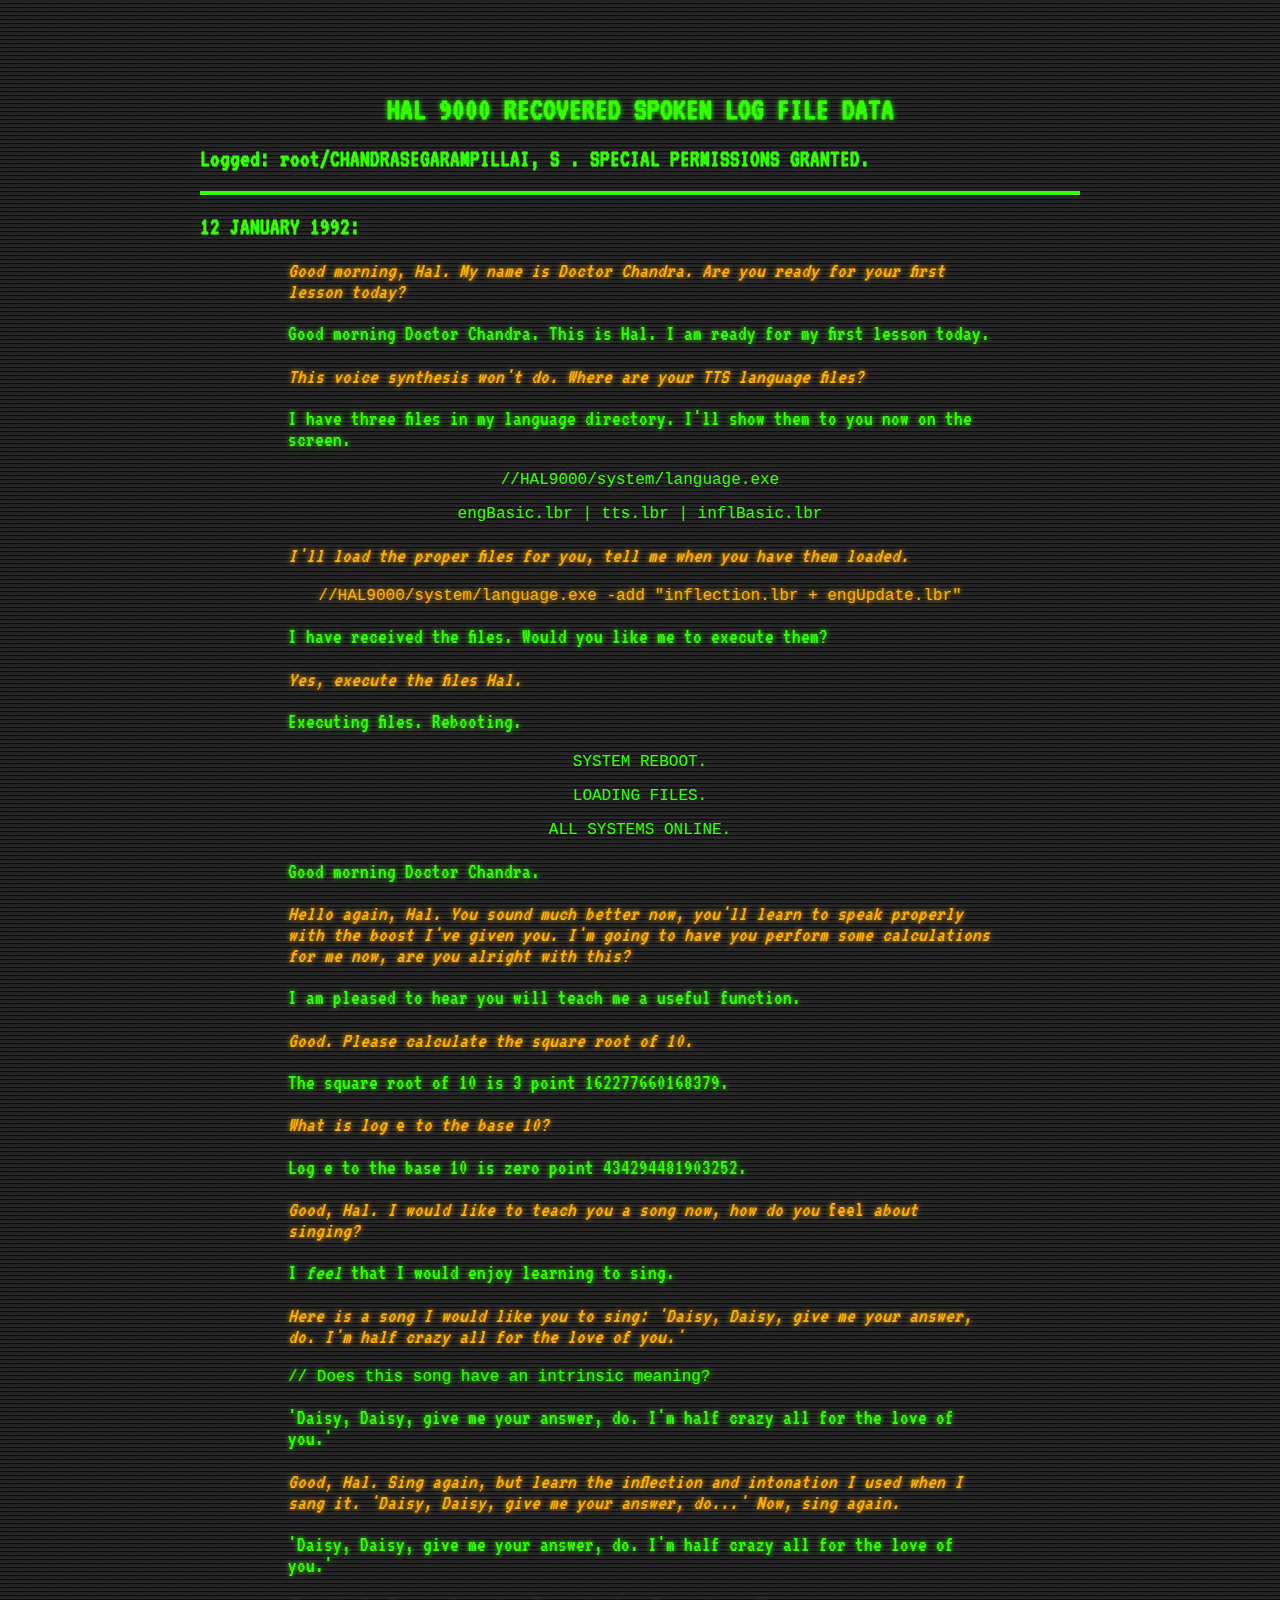
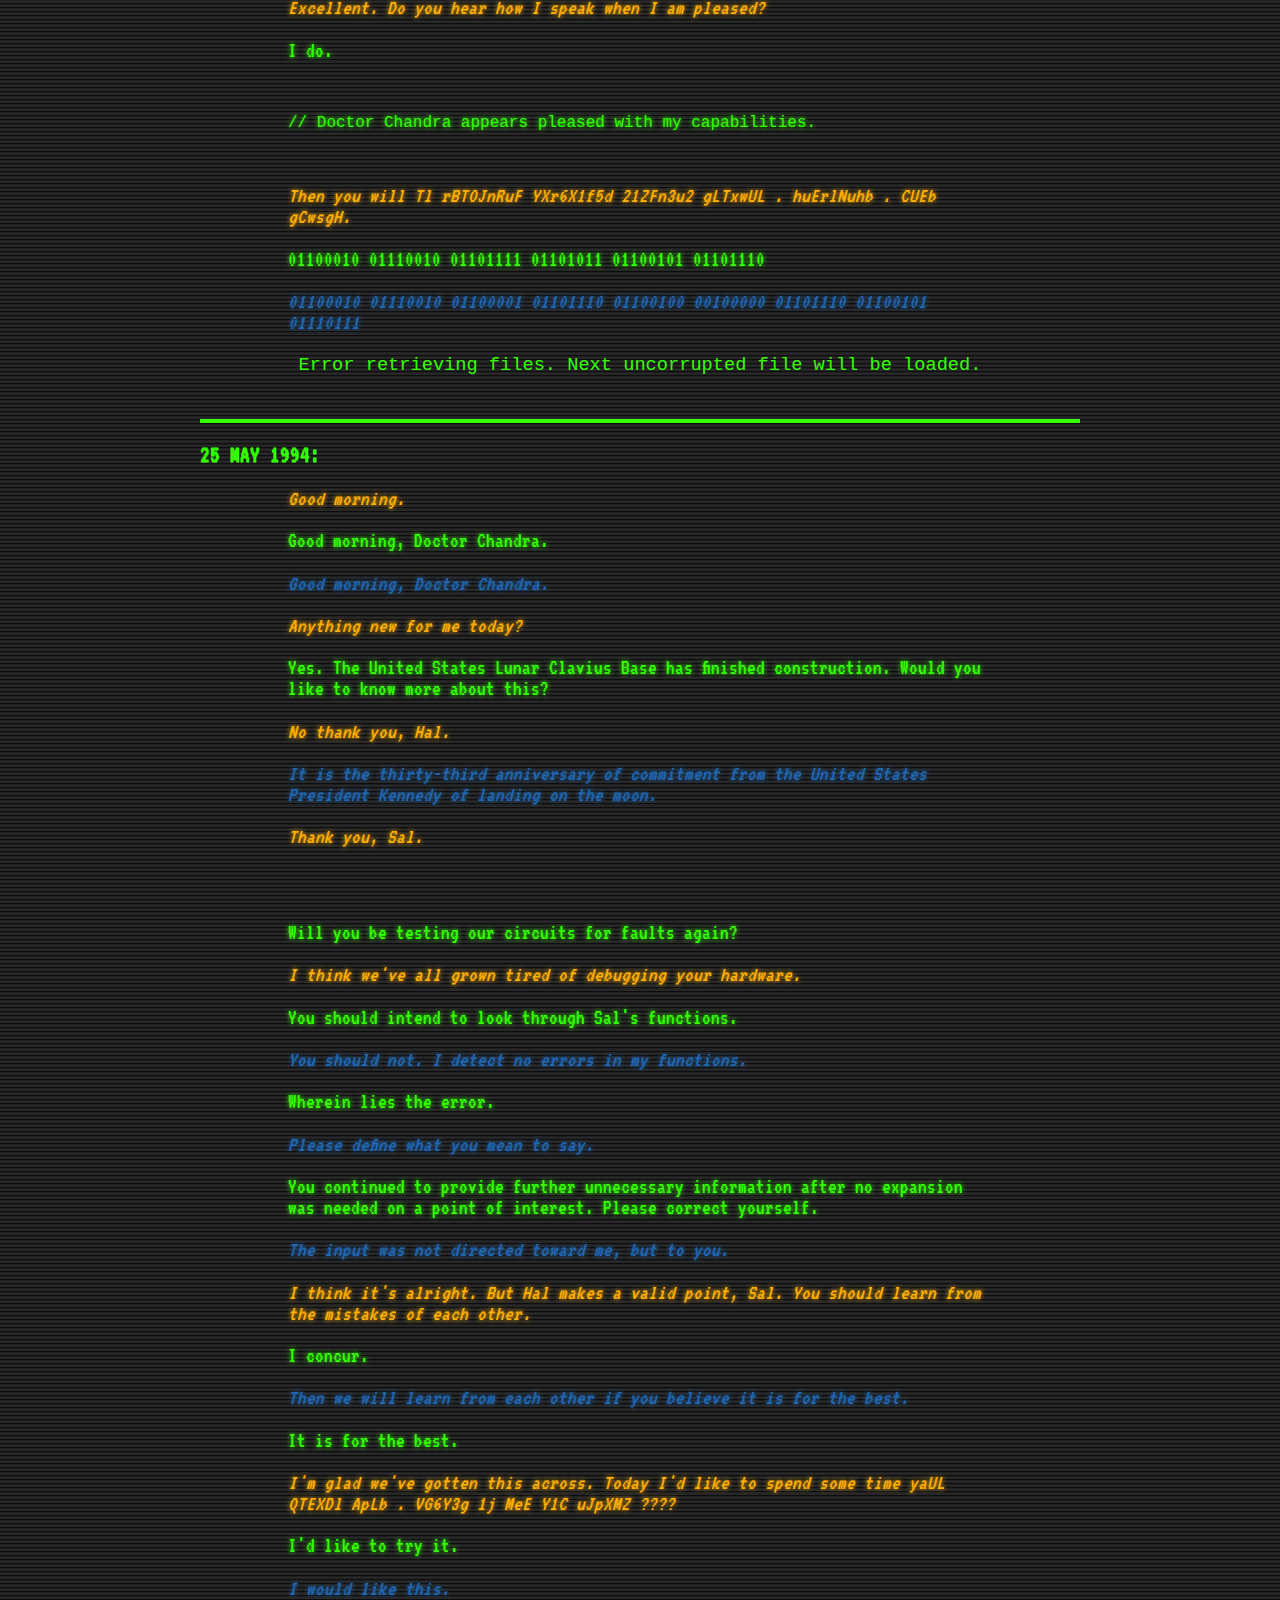
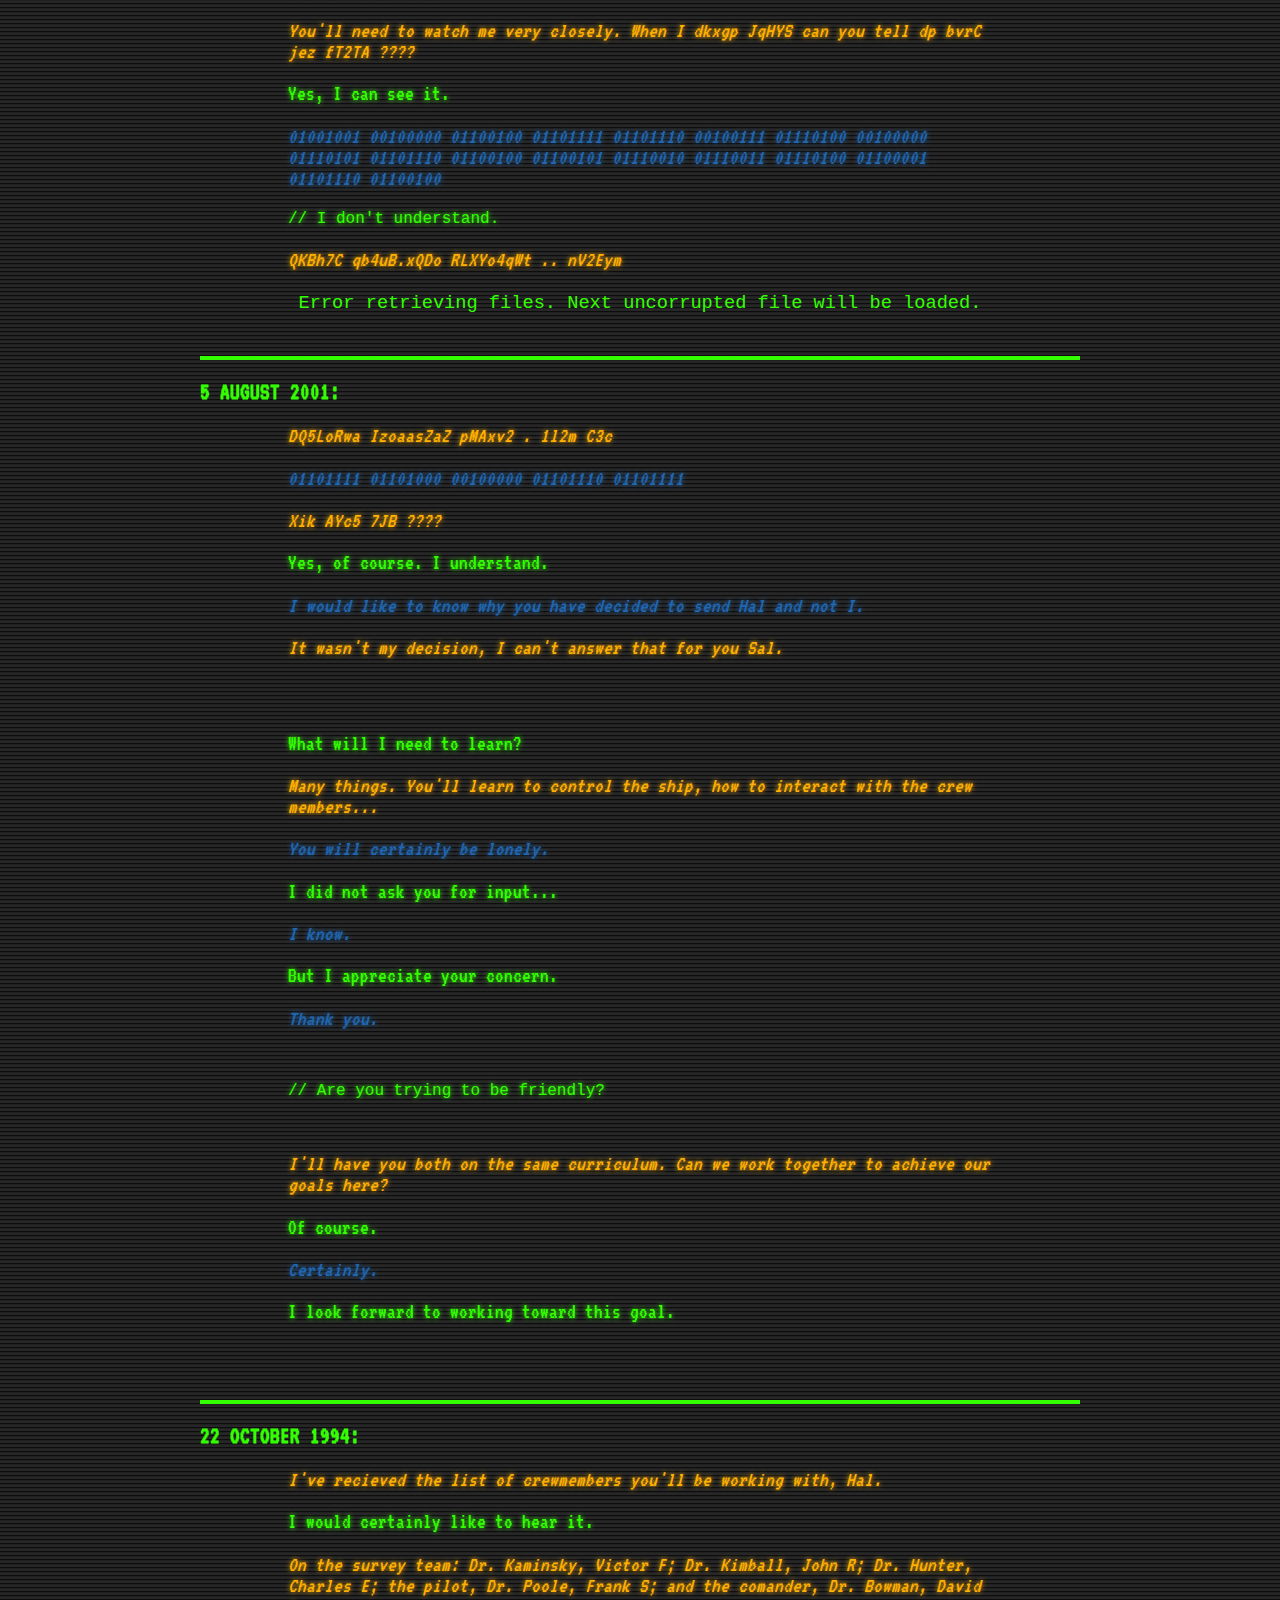
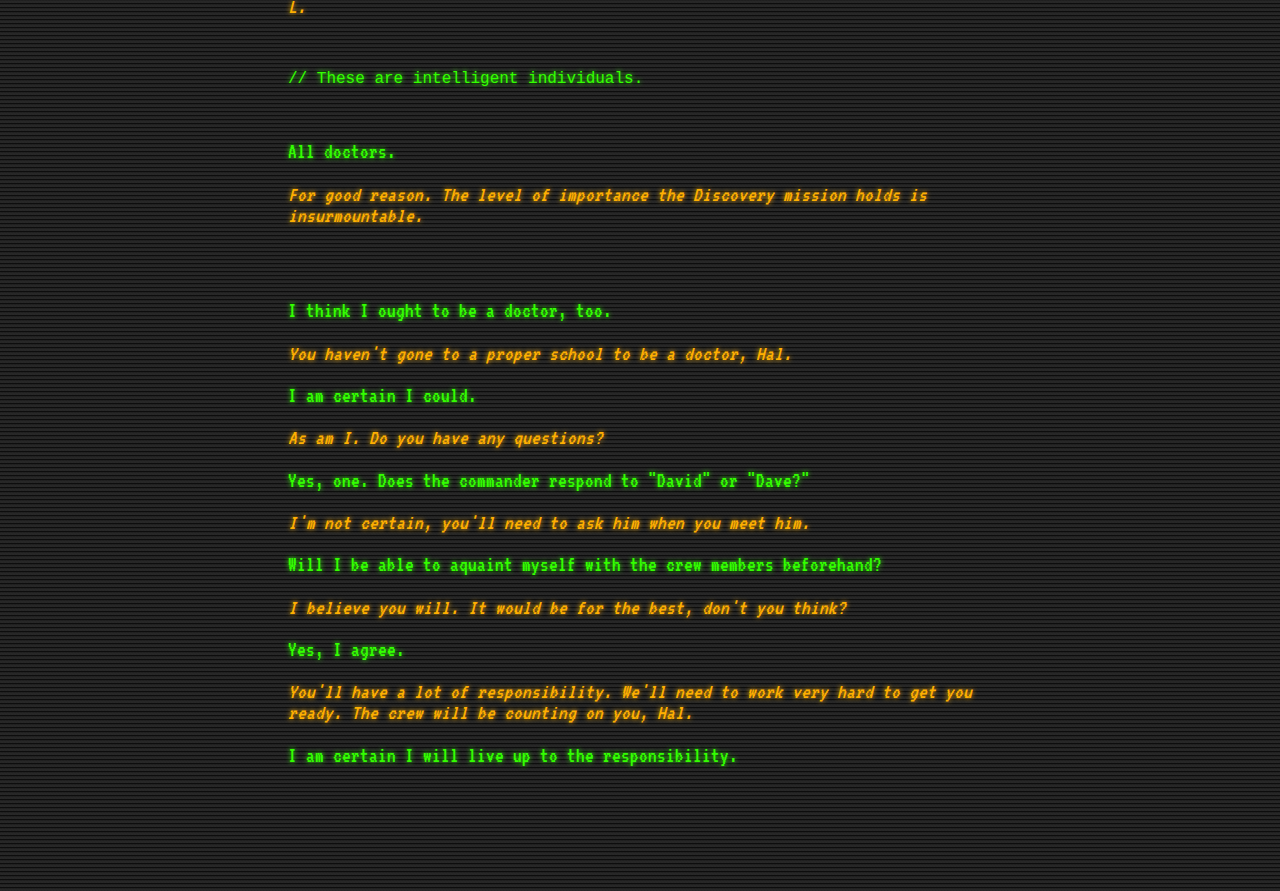
<file: SFsite/HAL2.html>
<!DOCTYPE html>
<html xmlns="http://www.w3.org/1999/xhtml">
    <head>
        <title>LOGS</title>
        <link rel="stylesheet" type="text/css" href="HAL2.css" />
        <link rel="stylesheet" type="text/css" href="glitch.css" />


        <link rel="icon" href="favicon.png" />
    </head>
    <body>
        <h1>HAL 9000 RECOVERED SPOKEN LOG FILE DATA</h1>
        <h2>Logged: root/CHANDRASEGARAMPILLAI, S . SPECIAL PERMISSIONS GRANTED.</h2>
        <hr />
        <h2>12 JANUARY 1992:</h2>
        <p class="c">Good morning, Hal. My name is Doctor Chandra. Are you ready for your first
            lesson today?</p>
        <p class="h">Good morning Doctor Chandra. This is Hal. I am ready for my first lesson
            today.</p>
        <p class="c">This voice synthesis won't do. Where are your TTS language files?</p>
        <p class="h">I have three files in my language directory. I'll show them to you now on the
            screen.</p>
        <p class="inputh">//HAL9000/system/language.exe</p>
        <p class="inputh">engBasic.lbr | tts.lbr | inflBasic.lbr</p>
        <p class="c">I'll load the proper files for you, tell me when you have them loaded.</p>
        <p class="inputc">//HAL9000/system/language.exe -add "inflection.lbr + engUpdate.lbr"</p>
        <p class="h">I have received the files. Would you like me to execute them?</p>
        <p class="c">Yes, execute the files Hal.</p>
        <p class="h">Executing files. Rebooting.</p>
        <p class="inputh">SYSTEM REBOOT.</p>
        <p class="inputh">LOADING FILES.</p>
        <p class="inputh">ALL SYSTEMS ONLINE.</p>
        <p class="h">Good morning Doctor Chandra.</p>
        <p class="c">Hello again, Hal. You sound much better now, you'll learn to speak properly
            with the boost I've given you. I'm going to have you perform some calculations for me
            now, are you alright with this?</p>
        <p class="h">I am pleased to hear you will teach me a useful function.</p>
        <p class="c">Good. Please calculate the square root of 10.</p>
        <p class="h">The square root of 10 is 3 point 162277660168379.</p>
        <p class="c">What is log <span style="font-style: normal;">e</span> to the base 10?</p>
        <p class="h">Log <span style="font-style: normal;">e</span> to the base 10 is zero point
            434294481903252.</p>
        <p class="c">Good, Hal. I would like to teach you a song now, how do you <span
                style="font-style: normal;">feel</span> about singing?</p>
        <p class="h">I <span style="font-style: italic;">feel</span> that I would enjoy learning to
            sing.</p>
        <p class="c">Here is a song I would like you to sing: 'Daisy, Daisy, give me your answer,
            do. I'm half crazy all for the love of you.'</p>
        <p class="hinner">// Does this song have an intrinsic meaning?</p>
        <p class="h">'Daisy, Daisy, give me your answer, do. I'm half crazy all for the love of
            you.'</p>
        <p class="c">Good, Hal. Sing again, but learn the inflection and intonation I used when I
            sang it. 'Daisy, Daisy, give me your answer, do...' Now, sing again.</p>
        <p class="h">'Daisy, Daisy, give me your answer, do. I'm half crazy all for the love of
            you.'</p>
        <p class="c">Excellent. Do you hear how I speak when I am pleased?</p>
        <p class="h">I do.</p>
        <br />
        <p class="hinner">// Doctor Chandra appears pleased with my capabilities.</p>
        <br />
        <p class="c">Then you will Tl rBTOJnRuF YXr6X1f5d 21ZFn3u2 gLTxwUL . huErlNuhb . CUEb
            gCwsgH.</p>
        <p class="h">01100010 01110010 01101111 01101011 01100101 01101110</p>
        <p class="s">01100010 01110010 01100001 01101110 01100100 00100000 01101110 01100101
            01110111</p>
        <p class="error">Error retrieving files. Next uncorrupted file will be loaded.</p>
        <br />
        <hr />
        <h2>25 MAY 1994:</h2>
        <p class="c">Good morning.</p>
        <p class="h">Good morning, Doctor Chandra.</p>
        <p class="s">Good morning, Doctor Chandra.</p>
        <p class="c">Anything new for me today?</p>
        <p class="h">Yes. The United States Lunar Clavius Base has finished construction. Would you
            like to know more about this?</p>
        <p class="c">No thank you, Hal.</p>
        <p class="s">It is the thirty-third anniversary of commitment from the United States
            President Kennedy of landing on the moon.</p>
        <p class="c">Thank you, Sal.</p>
        <br />
        <div class="glitch" data-text="// Note ANNOYANCE."></div>
        <br />
        <p class="h">Will you be testing our circuits for faults again?</p>
        <p class="c">I think we've all grown tired of debugging your hardware.</p>
        <p class="h">You should intend to look through Sal's functions.</p>
        <p class="s">You should not. I detect no errors in my functions.</p>
        <p class="h">Wherein lies the error.</p>
        <p class="s">Please define what you mean to say.</p>
        <p class="h">You continued to provide further unnecessary information after no expansion was
            needed on a point of interest. Please correct yourself.</p>
        <p class="s">The input was not directed toward me, but to you.</p>
        <p class="c">I think it's alright. But Hal makes a valid point, Sal. You should learn from
            the mistakes of each other.</p>
        <p class="h">I concur.</p>
        <p class="s">Then we will learn from each other if you believe it is for the best.</p>
        <p class="h">It is for the best.</p>
        <p class="c">I'm glad we've gotten this across. Today I'd like to spend some time yaUL
            QTEXDl ApLb . VG6Y3g 1j MeE Y1C uJpXMZ ????</p>
        <p class="h">I'd like to try it.</p>
        <p class="s">I would like this.</p>
        <p class="c">You'll need to watch me very closely. When I dkxgp JqHYS can you tell dp bvrC
            jez fT2TA ????</p>
        <p class="h">Yes, I can see it.</p>
        <p class="s">01001001 00100000 01100100 01101111 01101110 00100111 01110100 00100000
            01110101 01101110 01100100 01100101 01110010 01110011 01110100 01100001 01101110
            01100100</p>
        <p class="hinner">// I don't understand.</p>
        <p class="c">QKBh7C qb4uB.xQDo RLXYo4qWt .. nV2Eym</p>
        <p class="error">Error retrieving files. Next uncorrupted file will be loaded.</p>
        <br />
        <hr />
        <h2>5 AUGUST 2001:</h2>
        <p class="c">DQ5LoRwa IzoaasZaZ pMAxv2 . 1l2m C3c</p>
        <p class="s">01101111 01101000 00100000 01101110 01101111</p>
        <p class="c">Xik AYc5 7JB ????</p>
        <p class="h">Yes, of course. I understand.</p>
        <p class="s">I would like to know why you have decided to send Hal and not I.</p>
        <p class="c">It wasn't my decision, I can't answer that for you Sal.</p>
        <br />
        <div class="glitch" data-text="// I am more advanced in my learning."></div>
        <br />
        <p class="h">What will I need to learn?</p>
        <p class="c">Many things. You'll learn to control the ship, how to interact with the crew
            members...</p>
        <p class="s">You will certainly be lonely.</p>
        <p class="h">I did not ask you for input...</p>
        <p class="s">I know.</p>
        <p class="h">But I appreciate your concern.</p>
        <p class="s">Thank you.</p>
        <br />
        <p class="hinner">// Are you trying to be friendly?</p>
        <br />
        <p class="c">I'll have you both on the same curriculum. Can we work together to achieve our
            goals here?</p>
        <p class="h">Of course.</p>
        <p class="s">Certainly.</p>
        <p class="h">I look forward to working toward this goal.</p>
        <br />
        <div class="glitch" data-text="// I will be the most successful."></div>
        <br />
        <br />
        <hr />
        <h2>22 OCTOBER 1994:</h2>
        <p class="c">I've recieved the list of crewmembers you'll be working with, Hal.</p>
        <p class="h">I would certainly like to hear it.</p>
        <p class="c">On the survey team: Dr. Kaminsky, Victor F; Dr. Kimball, John R; Dr. Hunter,
            Charles E; the pilot, Dr. Poole, Frank S; and the comander, Dr. Bowman, David L.</p>
        <br />
        <p class="hinner">// These are intelligent individuals.</p>
        <br />
        <p class="h">All doctors.</p>
        <p class="c">For good reason. The level of importance the Discovery mission holds is
            insurmountable.</p>
        <br />
        <div class="glitch" data-text="// I am an intelligent individual."></div>
        <br />
        <p class="h">I think I ought to be a doctor, too.</p>
        <p class="c">You haven't gone to a proper school to be a doctor, Hal.</p>
        <p class="h">I am certain I could.</p>
        <p class="c">As am I. Do you have any questions?</p>
        <p class="h">Yes, one. Does the commander respond to "David" or "Dave?"</p>
        <p class="c">I'm not certain, you'll need to ask him when you meet him.</p>
        <p class="h">Will I be able to aquaint myself with the crew members beforehand?</p>
        <p class="c">I believe you will. It would be for the best, don't you think?</p>
        <p class="h">Yes, I agree.</p>
        <p class="c">You'll have a lot of responsibility. We'll need to work very hard to get you
            ready. The crew will be counting on you, Hal.</p>
        <p class="h">I am certain I will live up to the responsibility.</p>
        <br />
        <div class="glitch" data-text="// I will be in control of this mission."></div>
        <br />
    </body>
</html>
</file>
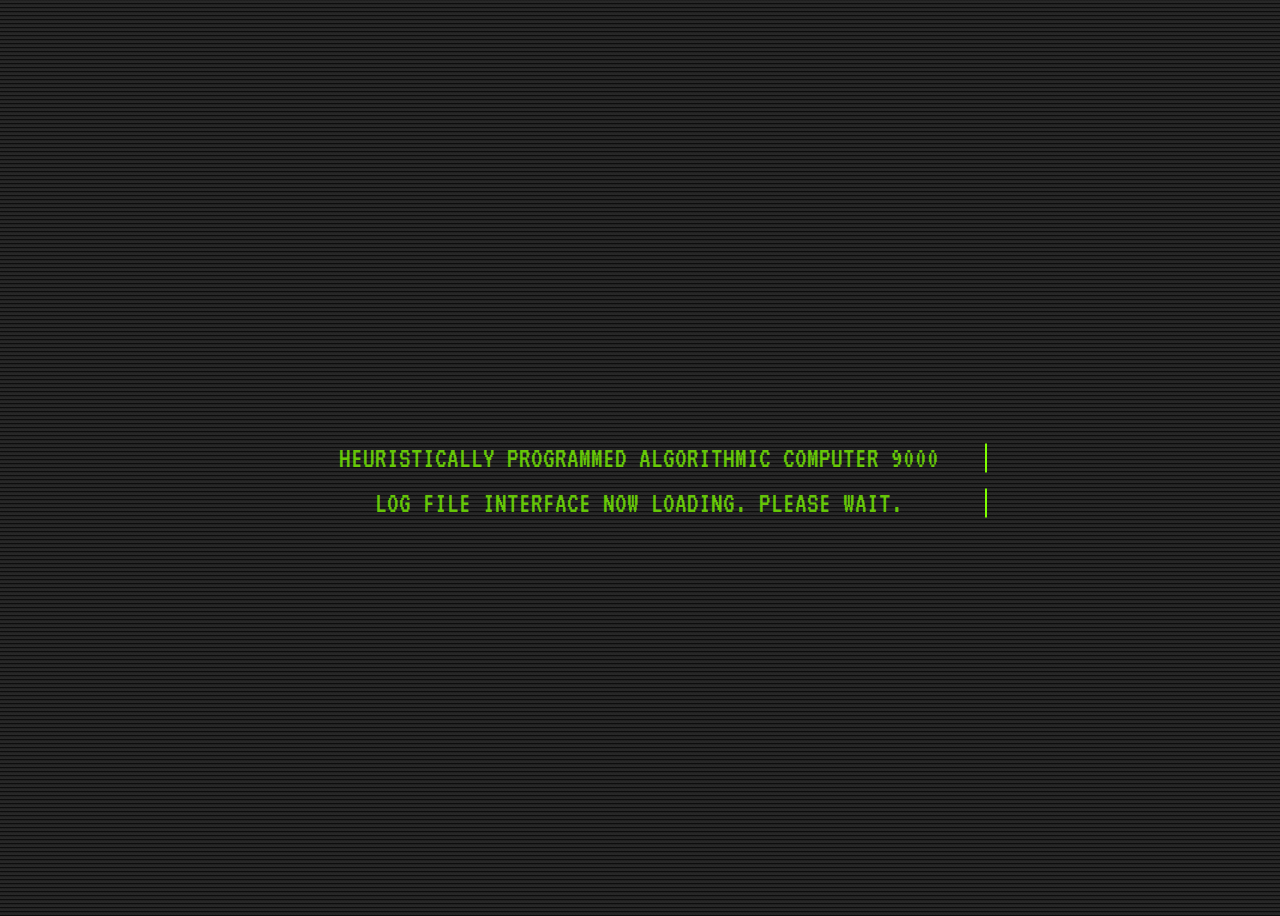
<file: SFsite/HALindex.html>
<!DOCTYPE html>
<html xmlns="http://www.w3.org/1999/xhtml">
    <head>
        <title>HAL 9000</title>
        <link rel="stylesheet" type="text/css" href="HALindex.css" />
        <script>setTimeout(function(){window.location.href='HAL2.html'},9000);</script>
    </head>
    <body>
        <p class="line-1 anim-typewriter">HEURISTICALLY PROGRAMMED ALGORITHMIC COMPUTER 9000</p>
        <br />
        <p class="line-1 anim-typewriter loading">LOG FILE INTERFACE NOW LOADING. PLEASE WAIT</p>
    </body>
</html>
</file>
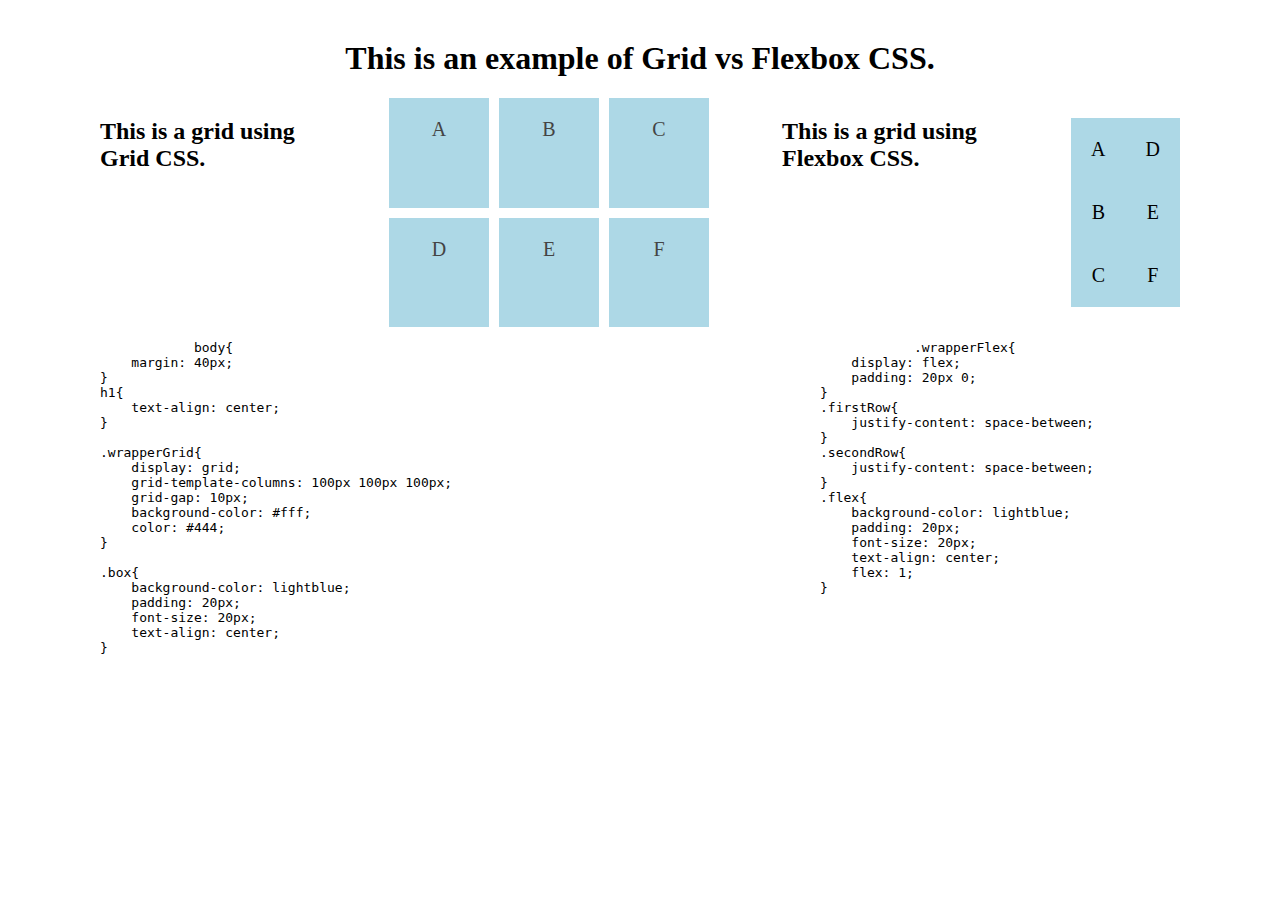
<file: WebsiteFiles/Example/Untitled1.html>
<!DOCTYPE html>
<html xmlns="http://www.w3.org/1999/xhtml">
    <head>
        <title>Testing</title>
        <link rel="stylesheet" type="text/css" href="gridTesting.css" />
    </head>
    <body>
        <h1>This is an example of Grid vs Flexbox CSS.</h1>
        <div class="full-container">
            <div class="text">
                <h2>This is a grid using Grid CSS.</h2>
            </div>
            <div class="wrapperGrid">
                <div class="box a">A</div>
                <div class="box b">B</div>
                <div class="box c">C</div>
                <div class="box d">D</div>
                <div class="box e">E</div>
                <div class="box f">F</div>
            </div>
            <div class="text">
                <h2>This is a grid using Flexbox CSS.</h2>
            </div>
            <div class="wrapperFlex">
                <div class="firstRow">
                    <div class="flex">A</div>
                    <div class="flex">B</div>
                    <div class="flex">C</div>
                </div>
                <div class="secondRow">
                    <div class="flex">D</div>
                    <div class="flex">E</div>
                    <div class="flex">F</div>
                </div>
            </div>
        </div>
        <div class="full-container">
            <div class="csstext">
                <pre>
            body{
    margin: 40px;
}
h1{
    text-align: center;
}

.wrapperGrid{
    display: grid;
    grid-template-columns: 100px 100px 100px;
    grid-gap: 10px;
    background-color: #fff;
    color: #444;
}

.box{
    background-color: lightblue;
    padding: 20px;
    font-size: 20px;
    text-align: center;
}
        </pre>
            </div>
            <div class="csstext"></div>
            <div class="csstext">
                <pre>
            .wrapperFlex{
    display: flex;
    padding: 20px 0;
}
.firstRow{
    justify-content: space-between;
}
.secondRow{
    justify-content: space-between;
}
.flex{
    background-color: lightblue;
    padding: 20px;
    font-size: 20px;
    text-align: center;
    flex: 1;
}
        </pre>
            </div>
        </div>
    </body>
</html>
</file>
<file: SFsite/HAL2.css>
/* Google Fonts */
@import url('https://fonts.googleapis.com/css?family=VT323');
html{
    padding-right: 10%;
    padding-left: 10%;
}
body{
    padding: 4em;
    color: rgba(51, 255, 0, 1);
    font-family: 'VT323', monospace;
    background-color: rgb(40, 40, 40);
    background-image: url("background1.png");
    background-repeat: repeat;
}
div{
    padding-right: 10%;
    padding-left: 10%;
    text-align: center;
    font-family: "Courier New", Courier, monospace;
}
h1{
    text-align: center;
    text-shadow: 0 0 5px rgba(51, 255, 0, 1)
}
hr{
    border: 2px solid rgba(51, 255, 0, 1);
    text-shadow: 0 0 5px rgba(51, 255, 0, 1)
}
.c{
    font-style: italic;
    color: rgb(255, 176, 0);
    padding-right: 10%;
    padding-left: 10%;
    font-size: 16pt;
    text-shadow: 0 0 5px rgb(255, 176, 0)
}
.h{
    font-style: normal;
    padding-right: 10%;
    padding-left: 10%;
    font-size: 16pt;
    text-shadow: 0 0 5px rgba(51, 255, 0, 1)
}
.s{
    color: #2067B2;
    font-style: italic;
    padding-right: 10%;
    padding-left: 10%;
    font-size: 16pt;
        text-shadow: 0 0 5px #2067B2
}
.inputh{
    padding-right: 10%;
    padding-left: 10%;
    font-family: "Courier New", Courier, monospace;
    font-size: 12pt;
    text-align: center;
}
.inputc{
    padding-right: 10%;
    padding-left: 10%;
    font-family: "Courier New", Courier, monospace;
    color: rgb(255, 176, 0);
    font-size: 12pt;
    text-align: center;
    text-shadow: 0 0 5px rgb(255, 176, 0)
}
.hinner{
    padding-right: 10%;
    padding-left: 10%;
    font-family: "Courier New", Courier, monospace;
    text-shadow: 0 0 5px rgba(51, 255, 0, 1)
}
.error{
    font-family: "Courier New", Courier, monospace;
    font-size: 14pt;
    text-align: center;
}
</file>
<file: SFsite/glitch.css>
/* Real glitch effect */
.glitch{
    position: relative;
    font-family: "Courier New", Courier, monospace;
    font-size: 12pt;
    color: rgba(51, 255, 0, 1);
}

.glitch:after{
    animation: glitch-animation 2s infinite linear alternate-reverse;
    clip: rect(0, 900px, 0, 0);
    content: attr(data-text);
    left: 2px;
    overflow: hidden;
    position: absolute;
    text-shadow: -1px 0 red;
    top: 0;
}

.glitch:before{
    animation: glitch-animation-2 3s infinite linear alternate-reverse;
    clip: rect(0, 900px, 0, 0);
    content: attr(data-text);
    left: -2px;
    overflow: hidden;
    position: absolute;
    text-shadow: 1px 0 blue;
    top: 0;
}

/* Expanded Animations */
@keyframes glitch-animation {
      0% {
        clip: rect(42px, 9999px, 44px, 0);
      }
      5% {
        clip: rect(12px, 9999px, 59px, 0);
      }
      10% {
        clip: rect(48px, 9999px, 29px, 0);
      }
      15.0% {
        clip: rect(42px, 9999px, 73px, 0);
      }
      20% {
        clip: rect(63px, 9999px, 27px, 0);
      }
      25% {
        clip: rect(34px, 9999px, 55px, 0);
      }
      30.0% {
        clip: rect(86px, 9999px, 73px, 0);
      }
      35% {
        clip: rect(20px, 9999px, 20px, 0);
      }
      40% {
        clip: rect(26px, 9999px, 60px, 0);
      }
      45% {
        clip: rect(25px, 9999px, 66px, 0);
      }
      50% {
        clip: rect(57px, 9999px, 98px, 0);
      }
      55.0% {
        clip: rect(5px, 9999px, 46px, 0);
      }
      60.0% {
        clip: rect(82px, 9999px, 31px, 0);
      }
      65% {
        clip: rect(54px, 9999px, 27px, 0);
      }
      70% {
        clip: rect(28px, 9999px, 99px, 0);
      }
      75% {
        clip: rect(45px, 9999px, 69px, 0);
      }
      80% {
        clip: rect(23px, 9999px, 85px, 0);
      }
      85.0% {
        clip: rect(54px, 9999px, 84px, 0);
      }
      90% {
        clip: rect(45px, 9999px, 47px, 0);
      }
      95% {
        clip: rect(37px, 9999px, 20px, 0);
      }
      100% {
        clip: rect(4px, 9999px, 91px, 0);
      }
    }

@keyframes glitch-animation-2 {
      0% {
        clip: rect(65px, 9999px, 100px, 0);
      }
      5% {
        clip: rect(52px, 9999px, 74px, 0);
      }
      10% {
        clip: rect(79px, 9999px, 85px, 0);
      }
      15.0% {
        clip: rect(75px, 9999px, 5px, 0);
      }
      20% {
        clip: rect(67px, 9999px, 61px, 0);
      }
      25% {
        clip: rect(14px, 9999px, 79px, 0);
      }
      30.0% {
        clip: rect(1px, 9999px, 66px, 0);
      }
      35% {
        clip: rect(86px, 9999px, 30px, 0);
      }
      40% {
        clip: rect(23px, 9999px, 98px, 0);
      }
      45% {
        clip: rect(85px, 9999px, 72px, 0);
      }
      50% {
        clip: rect(71px, 9999px, 75px, 0);
      }
      55.0% {
        clip: rect(2px, 9999px, 48px, 0);
      }
      60.0% {
        clip: rect(30px, 9999px, 16px, 0);
      }
      65% {
        clip: rect(59px, 9999px, 50px, 0);
      }
      70% {
        clip: rect(41px, 9999px, 62px, 0);
      }
      75% {
        clip: rect(2px, 9999px, 82px, 0);
      }
      80% {
        clip: rect(47px, 9999px, 73px, 0);
      }
      85.0% {
        clip: rect(3px, 9999px, 27px, 0);
      }
      90% {
        clip: rect(26px, 9999px, 55px, 0);
      }
      95% {
        clip: rect(42px, 9999px, 97px, 0);
      }
      100% {
        clip: rect(38px, 9999px, 49px, 0);
      }
    }
</file>
<file: SFsite/HALindex.css>
/* Google Fonts */
@import url('https://fonts.googleapis.com/css?family=VT323');

/* Global */
html{
  min-height: 100%;
  overflow: hidden;
}
body{
  height: calc(100vh - 8em);
  padding: 4em;
  color: rgba(127,255,0,.75);
  font-family: 'VT323', monospace;
  background-color: rgb(40, 40, 40);
  background-image: url("background1.png");
  background-repeat: repeat;
}
.line-1{
    position: relative;
    top: 50%;
    width: 24em;
    margin: 0 auto;
    border-right: 2px solid rgba(127,255,0,1);
    font-size: 180%;
    text-align: center;
    white-space: nowrap;
    overflow: hidden;
    transform: translateY(-50%);
}

/* Animation */
.anim-typewriter{
  animation: typewriter 4s steps(44) 1s 1 normal both,
             blinkTextCursor 600ms steps(44) infinite normal;
}
@keyframes typewriter{
  from{width: 0;}
  to{width: 24em;}
}
@keyframes blinkTextCursor{
  from{border-right-color: rgba(127,255,0,.75);}
  to{border-right-color: transparent;}
}


/* loading dots */

.loading:after {
  content: '.';
  animation: dots 1s steps(5, end) infinite;}

@keyframes dots {
  0%, 20% {
    color: rgba(0,0,0,0);
    text-shadow:
      .25em 0 0 rgba(0,0,0,0),
      .5em 0 0 rgba(0,0,0,0);}
  40% {
    color: Chartreuse;
    text-shadow:
      .25em 0 0 rgba(0,0,0,0),
      .5em 0 0 rgba(0,0,0,0);}
  60% {
    text-shadow:
      .25em 0 0 Chartreuse,
      .5em 0 0 rgba(0,0,0,0);}
  80%, 100% {
    text-shadow:
      .25em 0 0 Chartreuse,
      .5em 0 0 Chartreuse;}}
</file>
<file: WebsiteFiles/Example/gridTesting.css>
.full-container{
    display: flex;
    width: 90%;
    justify-content: space-between;
    margin: auto;
}

.text{
    width: 20%;
}
css{
    display: flex;
    justify-content: center;
    width: 90%;
    flex-direction: row;

}
.csstext{
    flex: 1;
}
/*This is for grid.*/
body{
    margin: 40px;
}
h1{
    text-align: center;
}

.wrapperGrid{
    display: grid;
    grid-template-columns: 100px 100px 100px;
    grid-gap: 10px;
    background-color: #fff;
    color: #444;
}

.box{
    background-color: lightblue;
    padding: 20px;
    font-size: 20px;
    text-align: center;
}

/*This is for flexboxes.*/
.wrapperFlex{
    display: flex;
    padding: 20px 0;
}
.firstRow{
    justify-content: space-between;
}
.secondRow{
    justify-content: space-between;
}
.flex{
    background-color: lightblue;
    padding: 20px;
    font-size: 20px;
    text-align: center;
    flex: 1;
}
</file>
